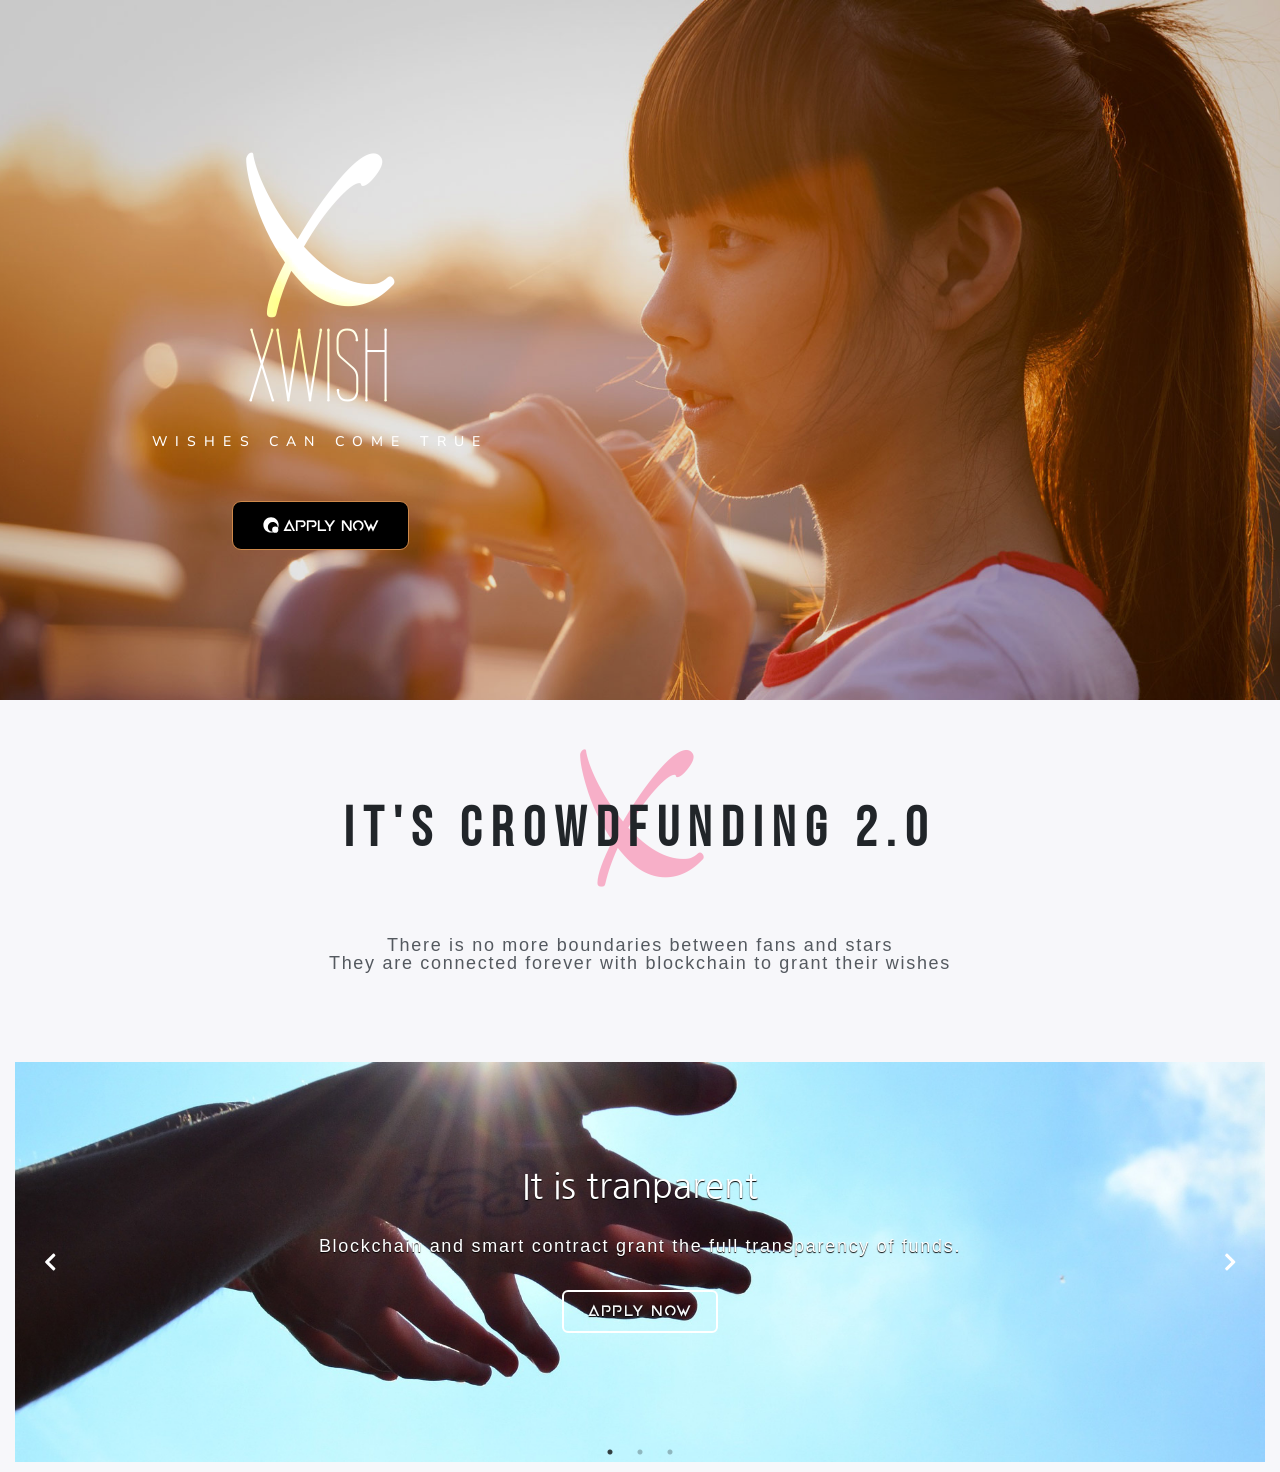
<file: index.html>
<!DOCTYPE html>
<html class="campfire" data-commit="e15f6c19663214180def99e62fada9bffa90f2f1">

<head>
	
	<meta http-equiv="Content-Type" content="text/html; charset=UTF-8">
	<meta content="width=device-width,initial-scale=1,minimum-scale=1,maximum-scale=1,user-scalable=no" name="viewport">

	<title>XWISH - ANGELIUM</title>

	<!-- Fonts -->
	<link href="https://fonts.googleapis.com/css?family=Nanum+Gothic|Wire+One|Quicksand|Nunito+Sans&display=swap" rel="stylesheet">

	<!-- Links -->
	<link rel="icon" type="image/x-icon" href="images/favicon.png">
	
	<!-- Custom Style -->
	<link href="fonts/fonts.css" rel="stylesheet">  
	<link rel="stylesheet" media="all" href="css/main.css">
	
</head>

<body>
 
	<div class="xwish_banner">
		<div class="backgroundoverlay"></div>
		<div class="banner_box text-center">
			<h1 class="heading1 animated fadeIn">X</h1>
			<h2 class="heading2 animated fadeIn">XWISH</h2>
			<h3 class="heading3 animated fadeInUp">WISHES CAN COME TRUE</h3>
			<a href="#" class="btn btn-dark btn-default animated fadeInUp"><i class="fab fa-quinscape mr-1"></i>Apply Now</a>
		</div>
	</div>

	<!-- About Section -->
	<section class="about bg_grey text-center">
		<h2 class="section_heading"><span class="txt animated fadeInUp_js">IT's CROWDFUNDING 2.0</span> <span class="bg_sign animated">X</span></h2>
		<p class="desc animated">There is no more boundaries between fans and stars<br />They are connected forever with blockchain to grant their wishes</p>


		<div class="col">
		<div class="slick_slider">
			<div class="single_slide">



				<div class="slick_slide position-relative" >
				 	<div class="slick_bg bg_hand"></div>
				 	<div class="slick_content text-white animated fadeInUp">
				 		<h2>It is tranparent</h2>
				 		<p>Blockchain and smart contract grant the full transparency of funds.</p>
				 		<p class="text-center"><a class="btn btn-outline-light btn_light" href="#">Apply Now</a></p>
				 	</div>
				 	
				 </div>

		

				 <div class="slick_slide position-relative" >
				 	<div class="slick_bg bg_girl"></div>
				 	<div class="slick_content text-white animated fadeInUp">
				 		<h2>It is limitless</h2>
				 		<p>Xwish enables creators to raise supports from all around the globe with no limit</p>
				 		<p class="text-center"><a class="btn btn-outline-light btn_light" href="#">Apply Now</a></p>
				 	</div>
				 	
				 </div>
		
				 <div class="slick_slide position-relative">
				 	<div class="slick_bg bg_girl_mountain"></div>
				 	<div class="slick_content text-white animated fadeInUp">
				 		<h2>It is fair</h2>
				 		<p>Asset tokenization to provide supporters with equity or some similar concept of ownership.</p>
				 		<p class="text-center"><a class="btn btn-outline-light btn_light" href="#">Apply Now</a></p>
				 	</div>
				 	
				 </div>
		 

			</div>
		</div>
		</div>
	</section>


 	<!-- Script -->
	<script src="js/main.js"  ></script>

</body>

</html>
</file>
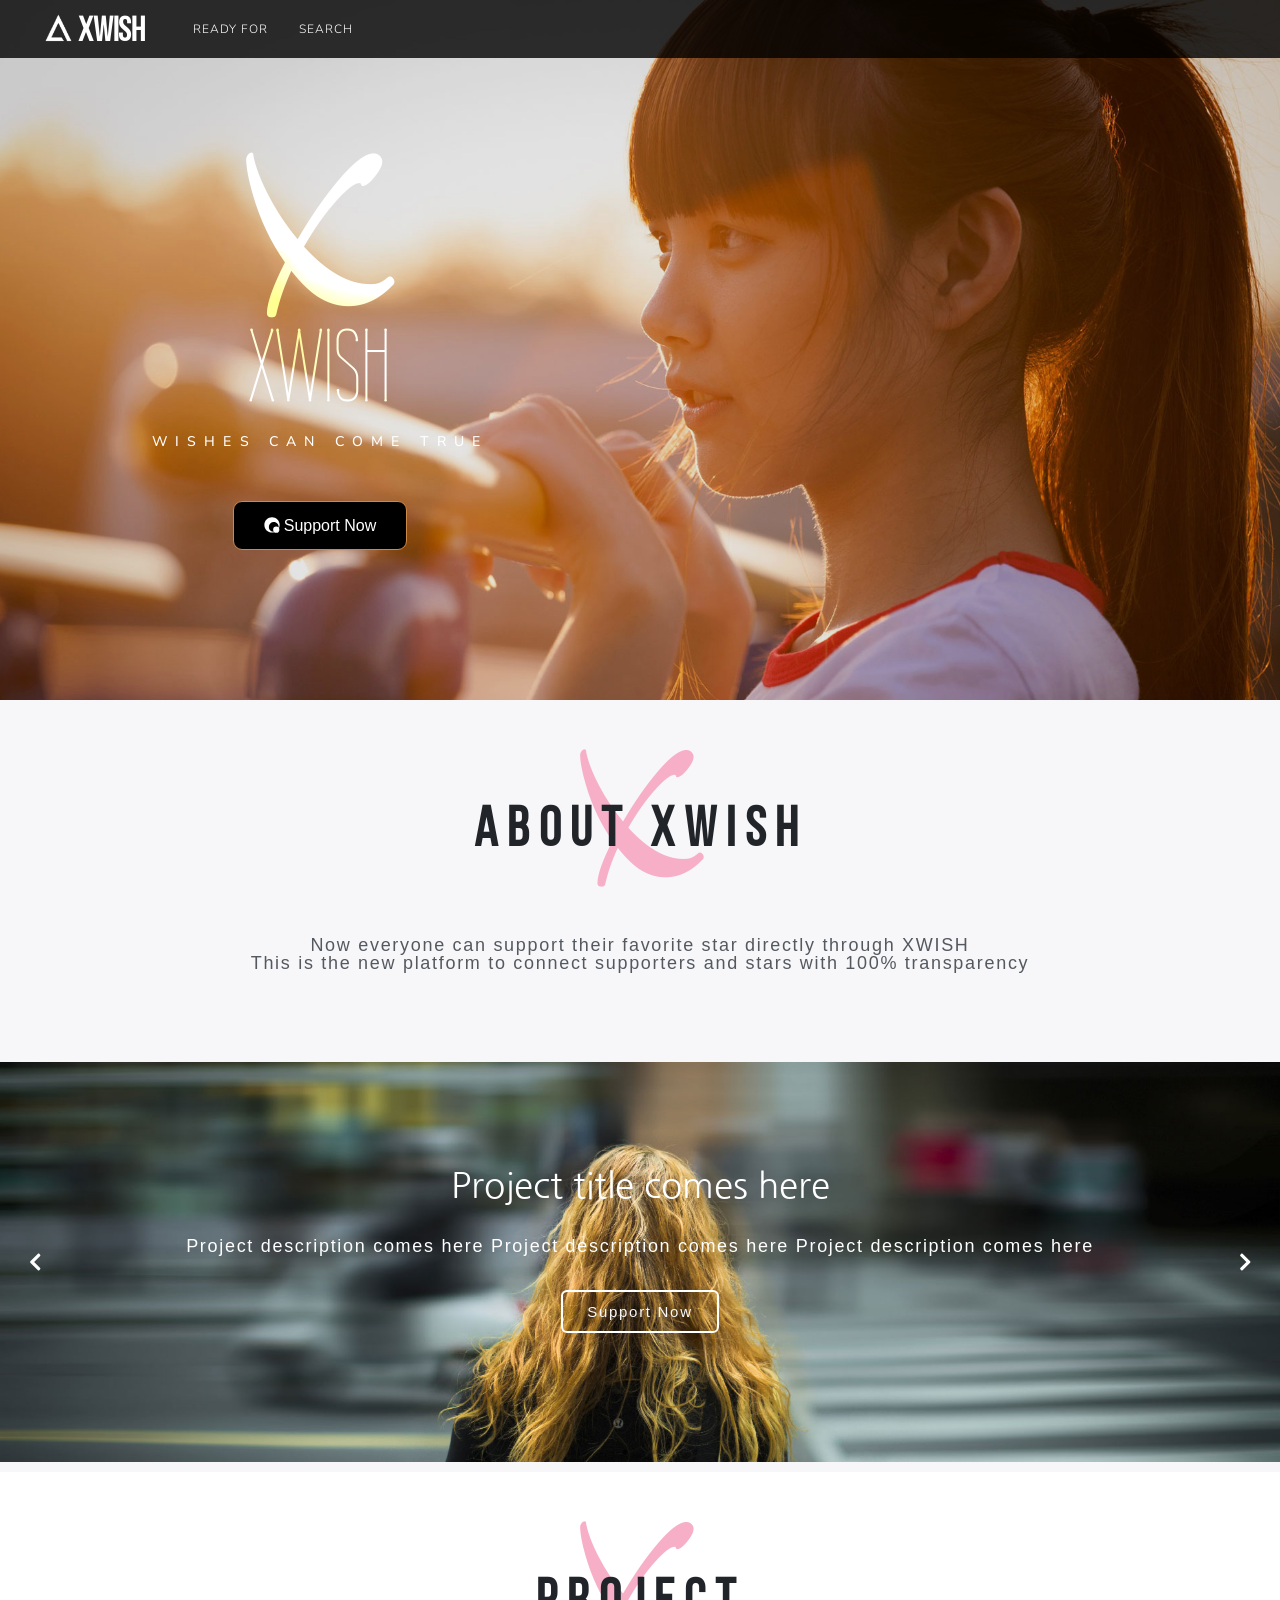
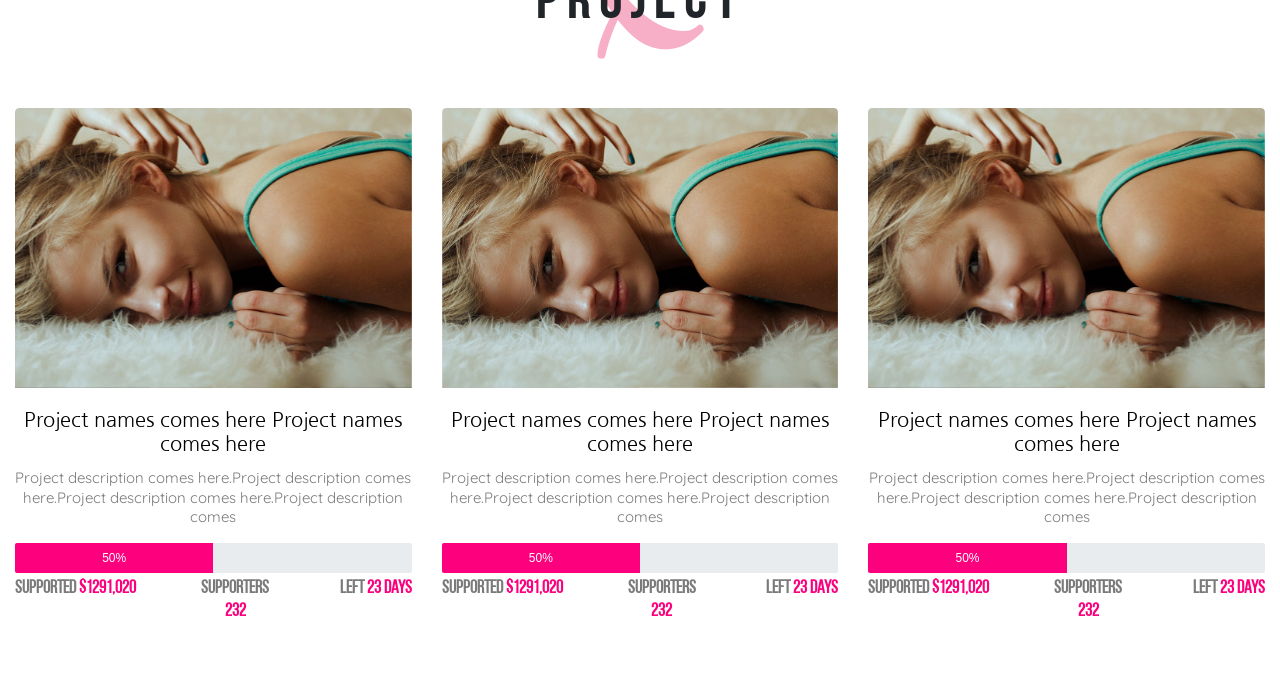
<file: index_bck.html>
<!DOCTYPE html>
<html class="campfire" data-commit="e15f6c19663214180def99e62fada9bffa90f2f1">

<head>
	
	<meta http-equiv="Content-Type" content="text/html; charset=UTF-8">
	<meta content="width=device-width,initial-scale=1,minimum-scale=1,maximum-scale=1,user-scalable=no" name="viewport">

	<title>X Wish</title>

	<!-- Fonts -->
	<link href="https://fonts.googleapis.com/css?family=Nanum+Gothic&display=swap" rel="stylesheet">
	<link href="https://fonts.googleapis.com/css?family=Wire+One&display=swap" rel="stylesheet">
	<link href="https://fonts.googleapis.com/css?family=Quicksand&display=swap" rel="stylesheet">
	<link href="https://fonts.googleapis.com/css?family=Nunito+Sans&display=swap" rel="stylesheet">
	<link href="fonts/BebasNeuefonts.css" rel="stylesheet">  
	<link href="fonts/drsugiyama.css" rel="stylesheet">  
	<link href="fonts/Earthorbiter.css" rel="stylesheet">  

	<!-- Links -->
	<link rel="icon" type="image/x-icon" href="images/favicon.png">
	<!-- <link rel="apple-touch-icon" type="image/png" href="images/favicon.jpeg" sizes="152x152"> -->

	<!-- Custom Style -->
	<link rel="stylesheet" media="all" href="css/bootstrap.min.css">
	<link rel="stylesheet" media="all" href="css/slick-theme.css">
	<link rel="stylesheet" media="all" href="css/slick.css">
	<link rel="stylesheet" media="all" href="css/all.min.css">
	<link rel="stylesheet" media="all" href="css/animate.css">
	<link rel="stylesheet" media="all" href="css/xwish.css"> 
	<link rel="stylesheet" media="all" href="css/xwish-responsive.css">

</head>

<body>

<nav class="navbar navbar-expand-lg navbar-dark bg-dark text-light fixed-top">
  <a class="navbar-brand" href="#"><img src="images/logo-icon.png">XWISH</a>
  <button class="navbar-toggler" type="button" data-toggle="collapse" data-target="#navbarNavAltMarkup" aria-controls="navbarNavAltMarkup" aria-expanded="false" aria-label="Toggle navigation">
    <i class="fas fa-bars"></i>
  </button>
  <div class="collapse navbar-collapse" id="navbarNavAltMarkup">
    <div class="navbar-nav">
      <a class="nav-item nav-link" href="#">Ready For</a>
      <a class="nav-item nav-link" href="#">Search</a>
    </div>
  </div>
</nav>
 
	<div class="xwish_banner">
		<div class="backgroundoverlay"></div>
		<div class="banner_box text-center">
			<h1 class="heading1 animated fadeIn">X</h1>
			<h2 class="heading2 animated fadeIn">XWISH</h2>
			<h3 class="heading3 animated fadeInUp">WISHES CAN COME TRUE</h3>
			<a href="#" class="btn btn-dark btn-default animated fadeInUp"><i class="fab fa-quinscape mr-1"></i>Support Now</a>
		</div>
	</div>

	<!-- About Section -->
	<section class="about bg_grey text-center">
		<h2 class="section_heading"><span class="txt animated fadeInUp_js">ABOUT XWISH</span> <span class="bg_sign animated">X</span></h2>
		<p class="desc animated">Now everyone can support their favorite star directly through XWISH<br />This is the new platform to connect supporters and stars with 100% transparency</p>


		<div class="slick_slider">
			<div class="single_slide">


				 <div class="slick_slide position-relative">
				 	<div class="slick_bg"></div>
				 	<div class="slick_content text-white animated fadeInUp">
				 		<h2>Project title comes here</h2>
				 		<p>Project description comes here Project description comes here Project description comes here</p>
				 		<p class="text-center"><a class="btn btn-outline-light btn_light" href="#">Support Now</a></p>
				 	</div>
				 	
				 </div>


				 <div class="slick_slide position-relative" >
				 	<div class="slick_bg" style="background-image:url('https://angelium.net/wp-content/uploads/2019/09/person-731142_1920.jpg'); "></div>
				 	<div class="slick_content text-white animated fadeInUp">
				 		<h2>Project title comes here</h2>
				 		<p>Project description comes here Project description comes here Project description comes here</p>
				 		<p class="text-center"><a class="btn btn-outline-light btn_light" href="#">Support Now</a></p>
				 	</div>
				 	
				 </div>

			</div>
		</div>
	</section>


	<!-- Project Section -->
	<section class="projects text-center">
		<h2 class="section_heading"><span class="txt animated fadeInUp_js">PROJECT</span> <span class="bg_sign animated">X</span></h2>

		<div class="container-fluid">
			<div class="row">

				<div class="col-12 col-sm-6 col-md-4">
					<div class="card project_box border-0 animated fadeInLeft_js">
						<div class="flip_box">
							<div class="front"></div>
							<div class="back">
								<div class="overlay2 overlay">
									<div class="inner text-white">
										<h4>Challenger name</h4>
										<p>Challengers message comes here Challengers message comes here</p>
										<p class="text-center"><a class="btn btn-outline-light btn_light" href="#">Support Now</a></p>
									</div>
								</div>
							</div>
						</div>
							<div class="card-body border-0 px-0">
								<h3 class="card-title">Project names comes here Project names comes here</h3>
							<p class="card-text animated fadeInUp_js animated-slow">Project description comes here.Project description comes here.Project description comes here.Project description comes</p>
							<div class="progress">
							  <div class="progress-bar" role="progressbar" style="width: 0;" aria-valuenow="50" aria-valuemin="0" aria-valuemax="100">50%</div>
							</div>
							<div class="row no-gutters views">
								<div class="col-4 text-left">Supported <span>$1291,020</span></div>
								<div class="col-4 text-center">Supporters <span>232</span></div>
								<div class="col-4 text-right">Left <span>23 Days</span></div>
							</div>
						</div>
					</div> 
				</div>


				<div class="col-12 col-sm-6 col-md-4">
					<div class="card project_box border-0 animated fadeInUp_js">
						<div class="flip_box">
							<div class="front"></div>
							<div class="back">
								<div class="overlay2 overlay">
									<div class="inner text-white">
										<h4>Challenger name</h4>
										<p>Challengers message comes here Challengers message comes here</p>
										<p class="text-center"><a class="btn btn-outline-light btn_light" href="#">Support Now</a></p>
									</div>
								</div>
							</div>
						</div>
							<div class="card-body border-0 px-0">
								<h3 class="card-title">Project names comes here Project names comes here</h3>
							<p class="card-text animated fadeInUp_js animated-slow">Project description comes here.Project description comes here.Project description comes here.Project description comes</p>
							<div class="progress">
							  <div class="progress-bar" role="progressbar" style="width: 0;" aria-valuenow="50" aria-valuemin="0" aria-valuemax="100">50%</div>
							</div>
							<div class="row no-gutters views">
								<div class="col-4 text-left">Supported <span>$1291,020</span></div>
								<div class="col-4 text-center">Supporters <span>232</span></div>
								<div class="col-4 text-right">Left <span>23 Days</span></div>
							</div>
						</div>
					</div> 
				</div>


				<div class="col-12 col-sm-6 col-md-4">
					<div class="card project_box border-0 animated fadeInRight_js">
						<div class="flip_box">
							<div class="front"></div>
							<div class="back">
								<div class="overlay2 overlay">
									<div class="inner text-white">
										<h4>Challenger name</h4>
										<p>Challengers message comes here Challengers message comes here</p>
										<p class="text-center"><a class="btn btn-outline-light btn_light" href="#">Support Now</a></p>
									</div>
								</div>
							</div>
						</div>
							<div class="card-body border-0 px-0">
								<h3 class="card-title">Project names comes here Project names comes here</h3>
							<p class="card-text animated fadeInUp_js animated-slow">Project description comes here.Project description comes here.Project description comes here.Project description comes</p>
							<div class="progress">
							  <div class="progress-bar" role="progressbar" style="width: 0;" aria-valuenow="50" aria-valuemin="0" aria-valuemax="100">50%</div>
							</div>
							<div class="row no-gutters views">
								<div class="col-4 text-left">Supported <span>$1291,020</span></div>
								<div class="col-4 text-center">Supporters <span>232</span></div>
								<div class="col-4 text-right">Left <span>23 Days</span></div>
							</div>
						</div>
					</div> 
				</div>
		 
			</div>		
				<div class="row">

				<div class="col-12 col-sm-6 col-md-4">
					<div class="card project_box border-0 animated fadeInLeft_js">
						<div class="flip_box">
							<div class="front"></div>
							<div class="back">
								<div class="overlay2 overlay">
									<div class="inner text-white">
										<h4>Challenger name</h4>
										<p>Challengers message comes here Challengers message comes here</p>
										<p class="text-center"><a class="btn btn-outline-light btn_light" href="#">Support Now</a></p>
									</div>
								</div>
							</div>
						</div>
							<div class="card-body border-0 px-0">
								<h3 class="card-title">Project names comes here Project names comes here</h3>
							<p class="card-text animated fadeInUp_js animated-slow">Project description comes here.Project description comes here.Project description comes here.Project description comes</p>
							<div class="progress">
							  <div class="progress-bar" role="progressbar" style="width: 0;" aria-valuenow="50" aria-valuemin="0" aria-valuemax="100">50%</div>
							</div>
							<div class="row no-gutters views">
								<div class="col-4 text-left">Supported <span>$1291,020</span></div>
								<div class="col-4 text-center">Supporters <span>232</span></div>
								<div class="col-4 text-right">Left <span>23 Days</span></div>
							</div>
						</div>
					</div> 
				</div>


				<div class="col-12 col-sm-6 col-md-4">
					<div class="card project_box border-0 animated fadeInUp_js">
						<div class="flip_box">
							<div class="front"></div>
							<div class="back">
								<div class="overlay2 overlay">
									<div class="inner text-white">
										<h4>Challenger name</h4>
										<p>Challengers message comes here Challengers message comes here</p>
										<p class="text-center"><a class="btn btn-outline-light btn_light" href="#">Support Now</a></p>
									</div>
								</div>
							</div>
						</div>
							<div class="card-body border-0 px-0">
								<h3 class="card-title">Project names comes here Project names comes here</h3>
							<p class="card-text animated fadeInUp_js animated-slow">Project description comes here.Project description comes here.Project description comes here.Project description comes</p>
							<div class="progress">
							  <div class="progress-bar" role="progressbar" style="width: 0;" aria-valuenow="50" aria-valuemin="0" aria-valuemax="100">50%</div>
							</div>
							<div class="row no-gutters views">
								<div class="col-4 text-left">Supported <span>$1291,020</span></div>
								<div class="col-4 text-center">Supporters <span>232</span></div>
								<div class="col-4 text-right">Left <span>23 Days</span></div>
							</div>
						</div>
					</div> 
				</div>


				<div class="col-12 col-sm-6 col-md-4">
					<div class="card project_box border-0 animated fadeInRight_js">
						<div class="flip_box">
							<div class="front"></div>
							<div class="back">
								<div class="overlay2 overlay">
									<div class="inner text-white">
										<h4>Challenger name</h4>
										<p>Challengers message comes here Challengers message comes here</p>
										<p class="text-center"><a class="btn btn-outline-light btn_light" href="#">Support Now</a></p>
									</div>
								</div>
							</div>
						</div>
							<div class="card-body border-0 px-0">
								<h3 class="card-title">Project names comes here Project names comes here</h3>
							<p class="card-text animated fadeInUp_js animated-slow">Project description comes here.Project description comes here.Project description comes here.Project description comes</p>
							<div class="progress">
							  <div class="progress-bar" role="progressbar" style="width: 0;" aria-valuenow="50" aria-valuemin="0" aria-valuemax="100">50%</div>
							</div>
							<div class="row no-gutters views">
								<div class="col-4 text-left">Supported <span>$1291,020</span></div>
								<div class="col-4 text-center">Supporters <span>232</span></div>
								<div class="col-4 text-right">Left <span>23 Days</span></div>
							</div>
						</div>
					</div> 
				</div>
		 
			</div>			
		</div>
		 
	</section>
  


 	<!-- Script -->
	<script src="js/jquery.min.js"  ></script>
	<script src="js/bootstrap.min.js"  ></script>
	<script src="js/slick.min.js"  ></script>
	<script src="js/all.min.js"  ></script>
	<script src="js/xwish.js"  ></script>

</body>

</html>
</file>
<file: fonts/fonts.css>
@font-face {
    font-family: 'Bebas Neue';
    src: url('BebasNeueRegular.eot');
    src: url('BebasNeueRegular.eot?#iefix') format('embedded-opentype'),
        url('BebasNeueRegular.woff2') format('woff2'),
        url('BebasNeueRegular.woff') format('woff'),
        url('BebasNeueRegular.ttf') format('truetype');
    font-weight: normal;
    font-style: normal;
}

@font-face {
    font-family: 'Dr Sugiyama';
    src: url('DrSugiyama-Regular.eot');
    src: url('DrSugiyama-Regular.eot?#iefix') format('embedded-opentype'),
        url('DrSugiyama-Regular.woff2') format('woff2'),
        url('DrSugiyama-Regular.woff') format('woff'),
        url('DrSugiyama-Regular.ttf') format('truetype');
    font-weight: normal;
    font-style: normal;
}

@font-face {
    font-family: 'Earth Orbiter';
    src: url('EarthOrbiter.eot');
    src: url('EarthOrbiter.eot?#iefix') format('embedded-opentype'),
        url('EarthOrbiter.woff2') format('woff2'),
        url('EarthOrbiter.woff') format('woff'),
        url('EarthOrbiter.ttf') format('truetype');
    font-weight: normal;
    font-style: normal;
}
</file>
<file: fonts/BebasNeuefonts.css>
@font-face {
    font-family: 'Bebas Neue';
    src: url('BebasNeueRegular.eot');
    src: url('BebasNeueRegular.eot?#iefix') format('embedded-opentype'),
        url('BebasNeueRegular.woff2') format('woff2'),
        url('BebasNeueRegular.woff') format('woff'),
        url('BebasNeueRegular.ttf') format('truetype');
    font-weight: normal;
    font-style: normal;
}
</file>
<file: fonts/drsugiyama.css>
@font-face {
    font-family: 'Dr Sugiyama';
    src: url('DrSugiyama-Regular.eot');
    src: url('DrSugiyama-Regular.eot?#iefix') format('embedded-opentype'),
        url('DrSugiyama-Regular.woff2') format('woff2'),
        url('DrSugiyama-Regular.woff') format('woff'),
        url('DrSugiyama-Regular.ttf') format('truetype');
    font-weight: normal;
    font-style: normal;
}
</file>
<file: fonts/Earthorbiter.css>
@font-face {
    font-family: 'Earth Orbiter';
    src: url('EarthOrbiter.eot');
    src: url('EarthOrbiter.eot?#iefix') format('embedded-opentype'),
        url('EarthOrbiter.woff2') format('woff2'),
        url('EarthOrbiter.woff') format('woff'),
        url('EarthOrbiter.ttf') format('truetype');
    font-weight: normal;
    font-style: normal;
}
</file>
<file: css/xwish.css>
.bg_grey {
	background: #f7f7fa;
}

.navbar {
        background: rgba(0,0,0,0.8) !important;
    }

p.text_design,
section p {
    font-weight: 300;
    text-transform: none;
    font-style: normal;
    letter-spacing: 1.7px;
    font-size: 18px;
}

.btn_light {
	/*font-family: "Earth Orbiter",Sans-serif;*/
	/*font-weight: bold;*/
	line-height: 1;
	font-size: 15px;
	border: 2px solid #fff;
	padding: 12px 24px;
	border-radius:6px;
}

.btn_light:hover {
	color:#a0ea00;
	border-color:#a0ea00;
	background: transparent !important;
}

/*Header*/
.navbar {
    padding: 0 20px;
    line-height: 0;
}

a.navbar-brand {
	font-size: 34px;
	font-family: 'Bebas Neue',Sans-serif;
	font-weight: 600;
	padding: 5px 25px;
	margin: 10px 0;
}

a.navbar-brand img {
    height: 28px;
    margin-right: 5px;
    position: relative;
    top: -1px;
}

.navbar-nav {
	margin-left:15px;
}

.navbar-nav .nav-link {
    display: inline-block;
    color: #fff !important;
    font-size: 12px;
    font-weight: 300;
    letter-spacing: 1px;
    position: relative;
    padding: 9px 13px 9px 15px;
    text-transform: uppercase;
    font-family: "Nunito Sans",Sans-serif;
    line-height: 14px;
    margin-right: 15px;
    overflow: hidden;
}

.navbar-nav .nav-link:after {
    content: '';
    position: absolute;
    height: 100%;
    width: 100%;
    top: 0;
    right: -1px;
    z-index: -1;
    background: #e02890;
    transform: translate3d(101%,0,0);
    transition: transform .5s;
    transition-timing-function: cubic-bezier(.7,0,.3,1);
}

.navbar-nav .nav-link:hover:after {
    transform: translate3d(0,0,0);
}

.xwish_banner {
    background-image: url('../images/xwish_banner_bg.jpg');
    background-position: top center;
    background-size: cover;
    height: 700px;
    background-attachment: fixed;
    max-height: 100vh;
    position: relative;
}

.backgroundoverlay {
    background-color: #000;
    opacity: .1;
    transition: background .3s,border-radius .3s,opacity .3s;
    height: 100%;
    width: 100%;
    top: 0;
    left: 0;
    position: absolute;
}

.xwish_banner .banner_box {
    max-width: 50%;
    position: relative;
    top: 176px;
}

.xwish_banner .heading1 {
    color: #fff;
    font-family: "Dr Sugiyama",Sans-serif;
    font-size: 192px;
    font-weight: 500;
    mix-blend-mode: overlay;
    line-height: 142px;
    margin: 0;
}

.xwish_banner .heading2 {
	color: #fff;
	font-family: "Wire One",Sans-serif;
	font-size: 102px;
	font-weight: 500;
	padding: 0;
	margin: 0;
	line-height: 97px;
	mix-blend-mode: overlay;
	margin-bottom: 20px;
}

.xwish_banner .heading3 {
    color: #fff;
    font-family: "Nunito Sans",Sans-serif;
    letter-spacing: 8.2px;
    padding: 0;
    margin: 0;
    line-height: 1;
    font-size: 14px;
    text-transform: uppercase;
    margin-bottom: 52px;
}

.xwish_banner .btn-dark {
	/*font-family: "Earth Orbiter",Sans-serif;*/
	text-shadow: 0px 0px 10px rgba(0,0,0,.3);
	background-color: #000;
	border-radius: 9px;
	border: 1px solid #ce884a;
	/*font-weight: bold;*/
	line-height: 1;
	font-size: 16px;
	padding: 15px 30px;
}

.section_heading {
	font-family: 'Bebas Neue',Sans-serif;
	font-size: 55px;
	letter-spacing: 10px;
	font-weight: 600;
	position: relative;
	margin-bottom: 70px;
}

.section_heading .bg_sign {
    font-family: "Dr Sugiyama",Sans-serif;
    font-size: 160px;
    letter-spacing: 1.7px;
    color: #f7afc8;
    position: absolute;
    left: 50%;
    top: 50%;
    margin-left: -60px;
    margin-top: -100px;
    z-index: 0;
    display: none;
    font-weight: normal;
}

.section_heading .txt {
    position: relative;
    z-index: 1;
    width: 100%;
    display: block;
}

section.projects,
section.about {
    /*min-height: 100vh;*/
    padding: 100px 0 10px 0;
    overflow: hidden;
}

section.about p.desc {
    color: #54595f;
    line-height: 18px;
    margin-bottom: 90px;
}

section.about .slick-dots {
	bottom: 0px;
}


section.about .slick-dotted.slick-slider {
	margin-bottom: 0px;
}

section.about .slick-prev {
    left: 25px;
    z-index: 9;
}

section.about .slick-next {
    right: 25px;
    z-index: 9;
}



.slick_slide {
	height: 400px;
}

.slick_slide  h2{
    font-family: "Nanum Gothic",Sans-serif;
    font-weight: 400;
	font-size: 35px;
	line-height: 1;
	margin-bottom: 30px;
}

.slick_bg {
    background-color: #833ca3;
    background-image: url('../images/xwish_slide1.jpg');
    background-size: cover;
    background-position: 50%;
    background-repeat: no-repeat;
    min-width: 100%;
    min-height: 100%;
    flex-basis: 100%;
    width: 100%;
}

.slick_bg.bg_zoomin {
    background-size: 150%;
}

.slick_bg.bg_zoomout {
   -webkit-transition: background 10s ease;
    -o-transition: background 10s ease;
    transition: background 10s ease;
    background-size: 100%;
}

.slick_content {
    background-repeat: no-repeat;
    background-position: 50%;
    position: absolute;
    top: 56px;
    left: 0;
    bottom: 0;
    right: 0;
    padding: 50px;
}

.slick_content p {
	margin-bottom: 30px;
}

.slick-prev:before, .slick-next:before {
	display: none;
}

.slick-prev, .slick-next {
	font-size: 20px !important;
	color: #fff  !important;
}

.project_box {
	    overflow: hidden;
        display: none;
}

.project_box .flip_box{
    height: 280px;
    position: relative;
    -webkit-perspective: 1000px;
    perspective: 1000px;
    -webkit-transform-style: preserve-3d;
    transform-style: preserve-3d;
}

.project_box .flip_box .overlay {
	display: -webkit-box;
    display: -ms-flexbox;
    display: flex;
    width: 100%;
    height: 100%;
    -webkit-box-orient: vertical;
    -webkit-box-direction: normal;
    -ms-flex-direction: column;
    flex-direction: column;
    -webkit-box-pack: center;
    -ms-flex-pack: center;
    justify-content: center;
    -webkit-box-align: stretch;
    -ms-flex-align: stretch;
    align-items: stretch;
    text-align: center;
    padding: 35px;
}

.project_box .flip_box .overlay2 {
    background-color: rgba(252,5,128,.89);
    text-align: center;
}

.project_box .flip_box .overlay .inner {
    -webkit-transform: translateZ(90px) scale(.91);
    transform: translateZ(90px) scale(.91);
}

.flip_box .front {
	background-image: url('../images/xlove.jpg');
	background-position: center center;
	background-repeat: no-repeat;
	background-size: cover;
	position: absolute;
	width: 100%;
	height: 100%;
	-webkit-transition: all .6s ease-in-out;
	-o-transition: all .6s ease-in-out;
	transition: all .6s ease-in-out
}

.flip_box .back {
	background-image: url('../images/xlove.jpg');
	background-position: center center;
	background-repeat: no-repeat;
	background-size: cover;
	position: absolute;
	width: 100%;
	height: 100%;
	-webkit-transition: all .6s ease-in-out;
	-o-transition: all .6s ease-in-out;
	transition: all .6s ease-in-out
   color: white;
	-webkit-transform: rotateX(-180deg) rotateY(0);
	transform: rotateX(-180deg) rotateY(0);
	-webkit-transform-style: preserve-3d;
    transform-style: preserve-3d;
    -webkit-backface-visibility: hidden;
    backface-visibility: hidden;
}

.flip_box h4 {
	margin: 0 0 20px;
	font-weight: 600;
	font-family: 'Bebas Neue',Sans-serif;
	font-size: 34px;
}

.flip_box p  {
	font-family: "Nunito Sans",Sans-serif;
	margin: 0 0 20px;
	padding: 0;
	font-size: 12px;
	line-height: 32px;
}

.flip_box:hover .front {
    -webkit-transform: rotateX(180deg) rotateY(0);
    transform: rotateX(180deg) rotateY(0);
}

.flip_box:hover .back {
	-webkit-transform: none;
	-ms-transform: none;
	transform: none; 
}

.flip_box .btn {
	font-size: 15px;
    padding: 12px 24px;
    -webkit-border-radius: 3px;
    border-radius: 3px;
}

.project_box {
	margin-bottom: 30px;
}

.project_box .card-title {
	font-family: "Nanum Gothic",Sans-serif;
	font-size: 20px;
	font-weight: 400;
	letter-spacing: 0px;
	color: #000;
}

.project_box .card-text {
    font-family: "Quicksand",Sans-serif;
    font-size: 15px;
    font-weight: 400;
    line-height: 1.3em;
    letter-spacing: 0px;
    color: #7a7a7a;
}

.project_box .views {
	font-family: 'Bebas Neue',Sans-serif;
	font-size: 18px;
	font-weight: 600;
	line-height: 1.3em;
	letter-spacing: 0px;
	color: #7a7a7a;
}

.project_box .views span {
	color: #fc007e;
}

.project_box .progress,
.project_box .progress-bar {
	height: 30px;
}

.project_box .progress {
	margin-bottom: 4px;
	border-radius: 2px;
}

.project_box .progress-bar {
	background: #fc007e;
}

.project_box .views .col-4.text-center {
    padding-left: 11%;
}
</file>
<file: css/xwish-responsive.css>
@media all and (max-width: 1366px)  {

}


@media all and (max-width: 768px)  {

	.navbar-toggler {
	    padding: 0.25rem 10px;
	    font-size: 26px;
	    border:none;
	}

	.navbar {
		background: #000 !important;
	}

	.xwish_banner .banner_box {
		max-width: 100%;
	} 

	.slick_content {
		top: 8px;
	}

	a.navbar-brand {
	    width: 100%;
	    text-align: center;
	}

	.navbar-nav {
	    margin-left: 0;
	    text-align: center;
	}

	.navbar-dark .navbar-toggler {
	    position: absolute;
	    top: 10px;
	    left: 10px;
	    color: #fff !important;
	    border-color: #fff !important;
	    opacity: 1 !important;
	}

	.slick_slide h2 {
	    font-size: 24px;
	}

	.project_box .views {
		font-size: 15px;
	}

	.project_box .views .col-4.text-center {
	    padding-left: 0;
	}

	section.projects .row {
	    margin-left: -5px;
	    margin-right: -5px;
	}

	section.projects .row .col-sm-6 {
	    padding-left: 5px;
	    padding-right: 5px;
	}

	section.projects .row.no-gutters {
	    margin-left: 0;
	    margin-right: 0;
	} 
}

@media all and (max-width: 576px)  {

	section.projects .row {
		margin-left: -5px;
	    margin-right: -5px;
	}

	.project_box .views .col-4.text-center {
	    padding-left: 0;
	}

	.project_box .views span {
	    width: 100%;
	    display: inline-block;
	}

	.project_box .views {
		font-size: 18px;
	} 
}
</file>
